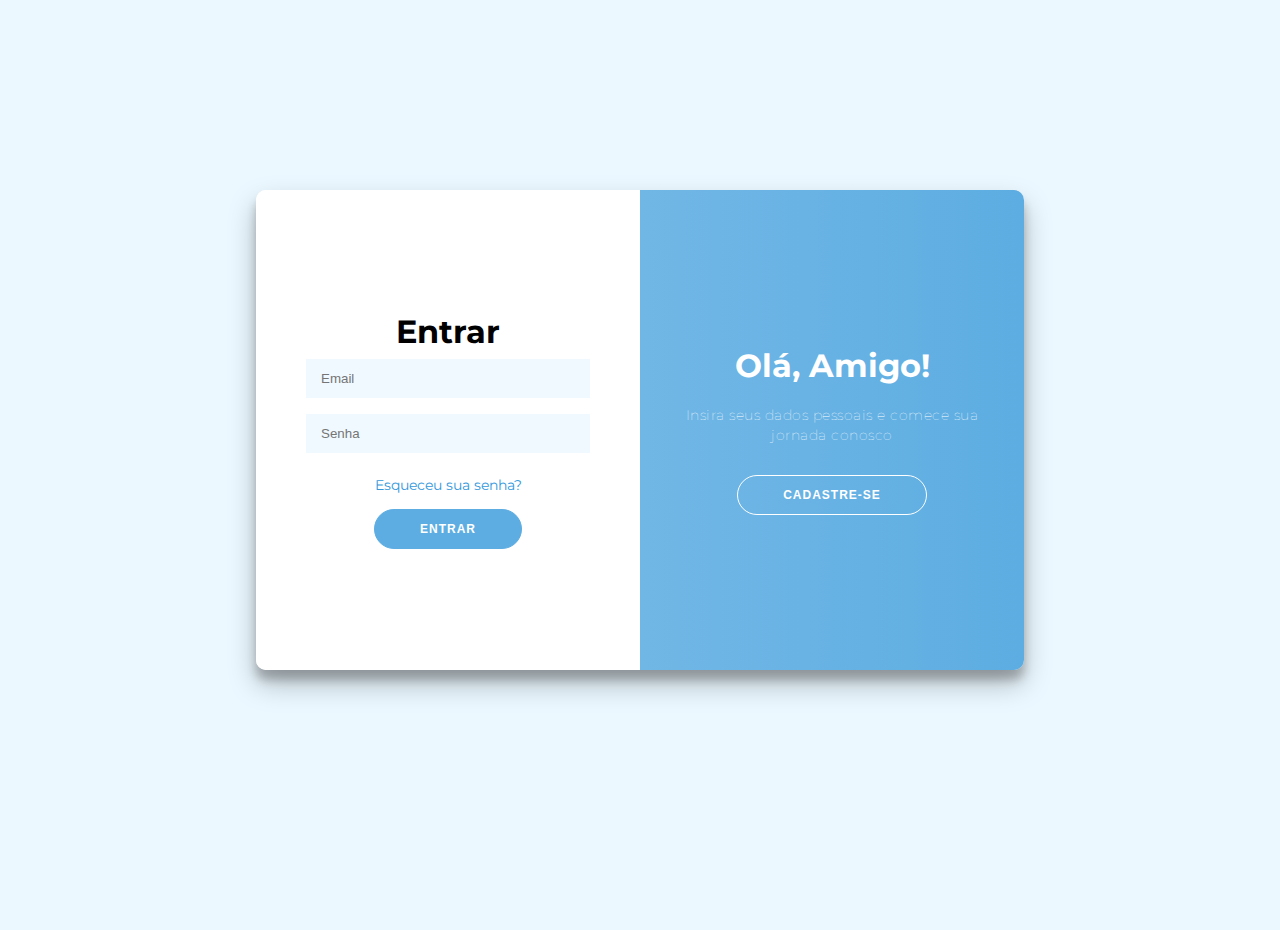
<file: login_register/login_register.html>
<!DOCTYPE html>
<html lang="pt-br">
<head>
    <meta charset="UTF-8">
    <meta name="viewport" content="width=device-width, initial-scale=1.0">
    <title>Login e Registro</title>
    <link rel="stylesheet" href="/login_register/login_register.css">
</head>
<body>

    <div class="container" id="container">
        <div class="form-container sign-up-container">
            <form action="#">
                <h1>Criar conta</h1>
                <span>Insira seu nome, e-mail e senha para cadastro</span>
                <input type="text" placeholder="Nome" />
                <input type="email" placeholder="Email" />
                <input type="password" placeholder="Senha" />
                <button>Registrar</button>
            </form>
        </div>
        <div class="form-container sign-in-container">
            <form action="#">
                <h1>Entrar</h1>
                <input type="email" placeholder="Email" />
                <input type="password" placeholder="Senha" />
                <a href="#">Esqueceu sua senha?</a>
                <button>Entrar</button>
            </form>
        </div>
        <div class="overlay-container">
            <div class="overlay">
                <div class="overlay-panel overlay-left">
                    <h1>Bem-vindo de volta!</h1>
                    <p>Para se manter conectado conosco, faça login com suas informações pessoais</p>
                    <button class="ghost" id="signIn">Entrar</button>
                </div>
                <div class="overlay-panel overlay-right">
                    <h1>Olá, Amigo!</h1>
                    <p>Insira seus dados pessoais e comece sua jornada conosco</p>
                    <button class="ghost" id="signUp">Cadastre-se</button>
                </div>
            </div>
        </div>
    </div>

    <footer>
    </footer>

    <script src="/login_register/login_register.js"></script>

</body>
</html>
</file>
<file: login_register/login_register.css>
@import url('https://fonts.googleapis.com/css?family=Montserrat:400,800');

* {
    box-sizing: border-box;
}

body {
    background: #EBF8FF; /* Azul muito claro para o fundo */
    display: flex;
    justify-content: center;
    align-items: center;
    flex-direction: column;
    font-family: 'Montserrat', sans-serif;
    height: 100vh;
    margin: -20px 0 50px;
}

h1 {
    font-weight: bold;
    margin: 0;
}

h2 {
    text-align: center;
}

p {
    font-size: 14px;
    font-weight: 100;
    line-height: 20px;
    letter-spacing: 0.5px;
    margin: 20px 0 30px;
}

span {
    font-size: 12px;
}

a {
    color: #3498DB; /* Azul padrão para links */
    font-size: 14px;
    text-decoration: none;
    margin: 15px 0;
}

button {
    border-radius: 20px;
    border: 1px solid #5DADE2; /* Azul claro principal */
    background-color: #5DADE2; /* Azul claro principal */
    color: #FFFFFF; /* Branco mantido */
    font-size: 12px;
    font-weight: bold;
    padding: 12px 45px;
    letter-spacing: 1px;
    text-transform: uppercase;
    transition: transform 80ms ease-in;
}

button:active {
    transform: scale(0.95);
}

button:focus {
    outline: none;
}

button.ghost {
    background-color: transparent;
    border-color: #FFFFFF; /* Branco mantido */
}

form {
    background-color: #FFFFFF; /* Branco mantido */
    display: flex;
    align-items: center;
    justify-content: center;
    flex-direction: column;
    padding: 0 50px;
    height: 100%;
    text-align: center;
}

input {
    background-color: #F0F9FF; /* Azul extra claro para inputs */
    border: none;
    padding: 12px 15px;
    margin: 8px 0;
    width: 100%;
}

.container {
    background-color: #fff; /* Branco mantido */
    border-radius: 10px;
    box-shadow: 0 14px 28px rgba(0,0,0,0.25), 
            0 10px 10px rgba(0,0,0,0.22); /* Sombra mantida como preta para profundidade */
    position: relative;
    overflow: hidden;
    width: 768px;
    max-width: 100%;
    min-height: 480px;
}

.form-container {
    position: absolute;
    top: 0;
    height: 100%;
    transition: all 0.6s ease-in-out;
}

.sign-in-container {
    left: 0;
    width: 50%;
    z-index: 2;
}

.container.right-panel-active .sign-in-container {
    transform: translateX(100%);
}

.sign-up-container {
    left: 0;
    width: 50%;
    opacity: 0;
    z-index: 1;
}

.container.right-panel-active .sign-up-container {
    transform: translateX(100%);
    opacity: 1;
    z-index: 5;
    animation: show 0.6s;
}

@keyframes show {
    0%, 49.99% {
        opacity: 0;
        z-index: 1;
    }
    
    50%, 100% {
        opacity: 1;
        z-index: 5;
    }
}

.overlay-container {
    position: absolute;
    top: 0;
    left: 50%;
    width: 50%;
    height: 100%;
    overflow: hidden;
    transition: transform 0.6s ease-in-out;
    z-index: 100;
}

.container.right-panel-active .overlay-container{
    transform: translateX(-100%);
}

.overlay {
    /* Gradiente de azul claro */
    background: #5DADE2; /* Cor sólida de fallback */
    background: -webkit-linear-gradient(to right, #85C1E9, #5DADE2); /* Do azul claro mais suave para o principal */
    background: linear-gradient(to right, #85C1E9, #5DADE2); /* Do azul claro mais suave para o principal */
    background-repeat: no-repeat;
    background-size: cover;
    background-position: 0 0;
    color: #FFFFFF; /* Branco mantido */
    position: relative;
    left: -100%;
    height: 100%;
    width: 200%;
    transform: translateX(0);
    transition: transform 0.6s ease-in-out;
}

.container.right-panel-active .overlay {
    transform: translateX(50%);
}

.overlay-panel {
    position: absolute;
    display: flex;
    align-items: center;
    justify-content: center;
    flex-direction: column;
    padding: 0 40px;
    text-align: center;
    top: 0;
    height: 100%;
    width: 50%;
    transform: translateX(0);
    transition: transform 0.6s ease-in-out;
}

.overlay-left {
    transform: translateX(-20%);
}

.container.right-panel-active .overlay-left {
    transform: translateX(0);
}

.overlay-right {
    right: 0;
    transform: translateX(0);
}

.container.right-panel-active .overlay-right {
    transform: translateX(20%);
}

.social-container {
    margin: 20px 0;
}

.social-container a {
    border: 1px solid #AED6F1; /* Borda em tom de azul claro */
    border-radius: 50%;
    display: inline-flex;
    justify-content: center;
    align-items: center;
    margin: 0 5px;
    height: 40px;
    width: 40px;
}

footer {
    background-color: #2C3E50; /* Azul escuro para o rodapé */
    color: #fff; /* Branco mantido */
    font-size: 14px;
    bottom: 0;
    position: fixed;
    left: 0;
    right: 0;
    text-align: center;
    z-index: 999;
}

footer p {
    margin: 10px 0;
}

footer i {
    color: #FFFFFF; /* Ícone do coração em branco, como o texto do rodapé */
}

footer a {
    color: #85C1E9; /* Link no rodapé em azul claro para contraste com fundo escuro */
    text-decoration: none;
}
</file>
